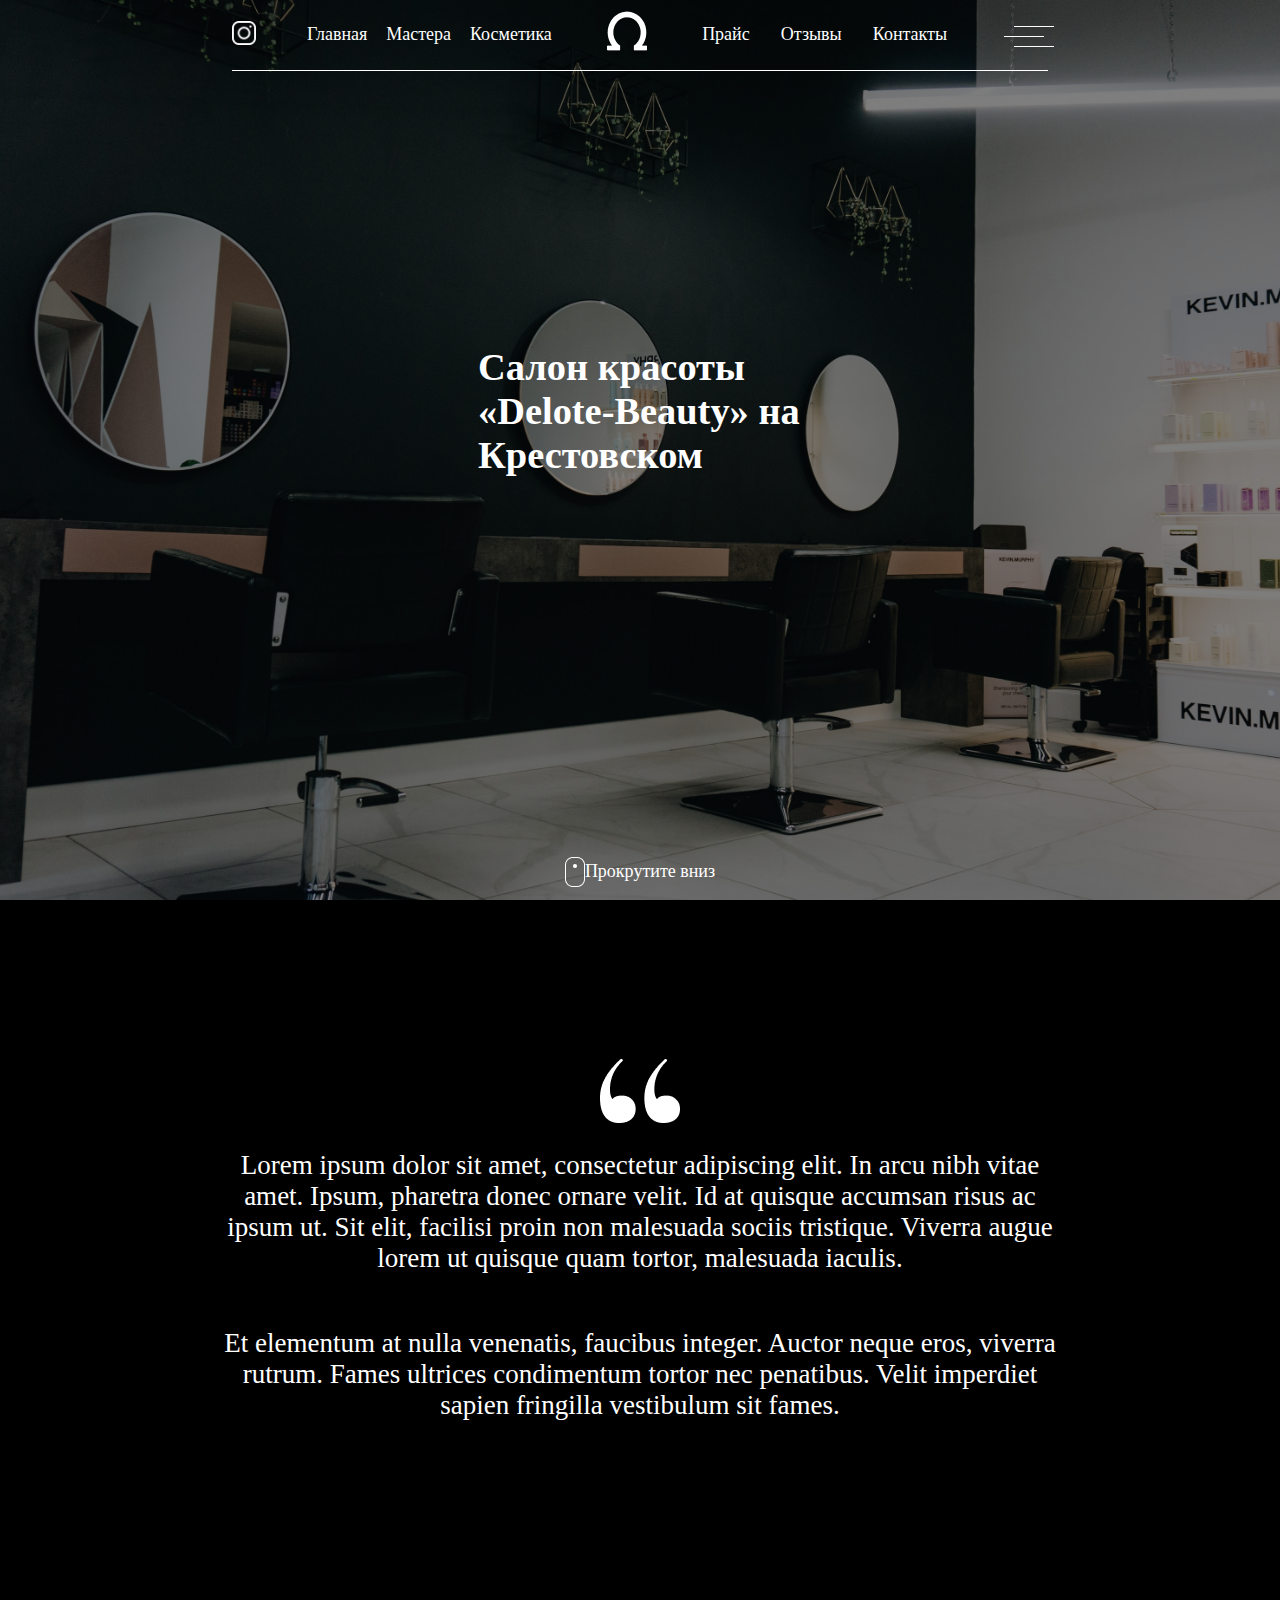
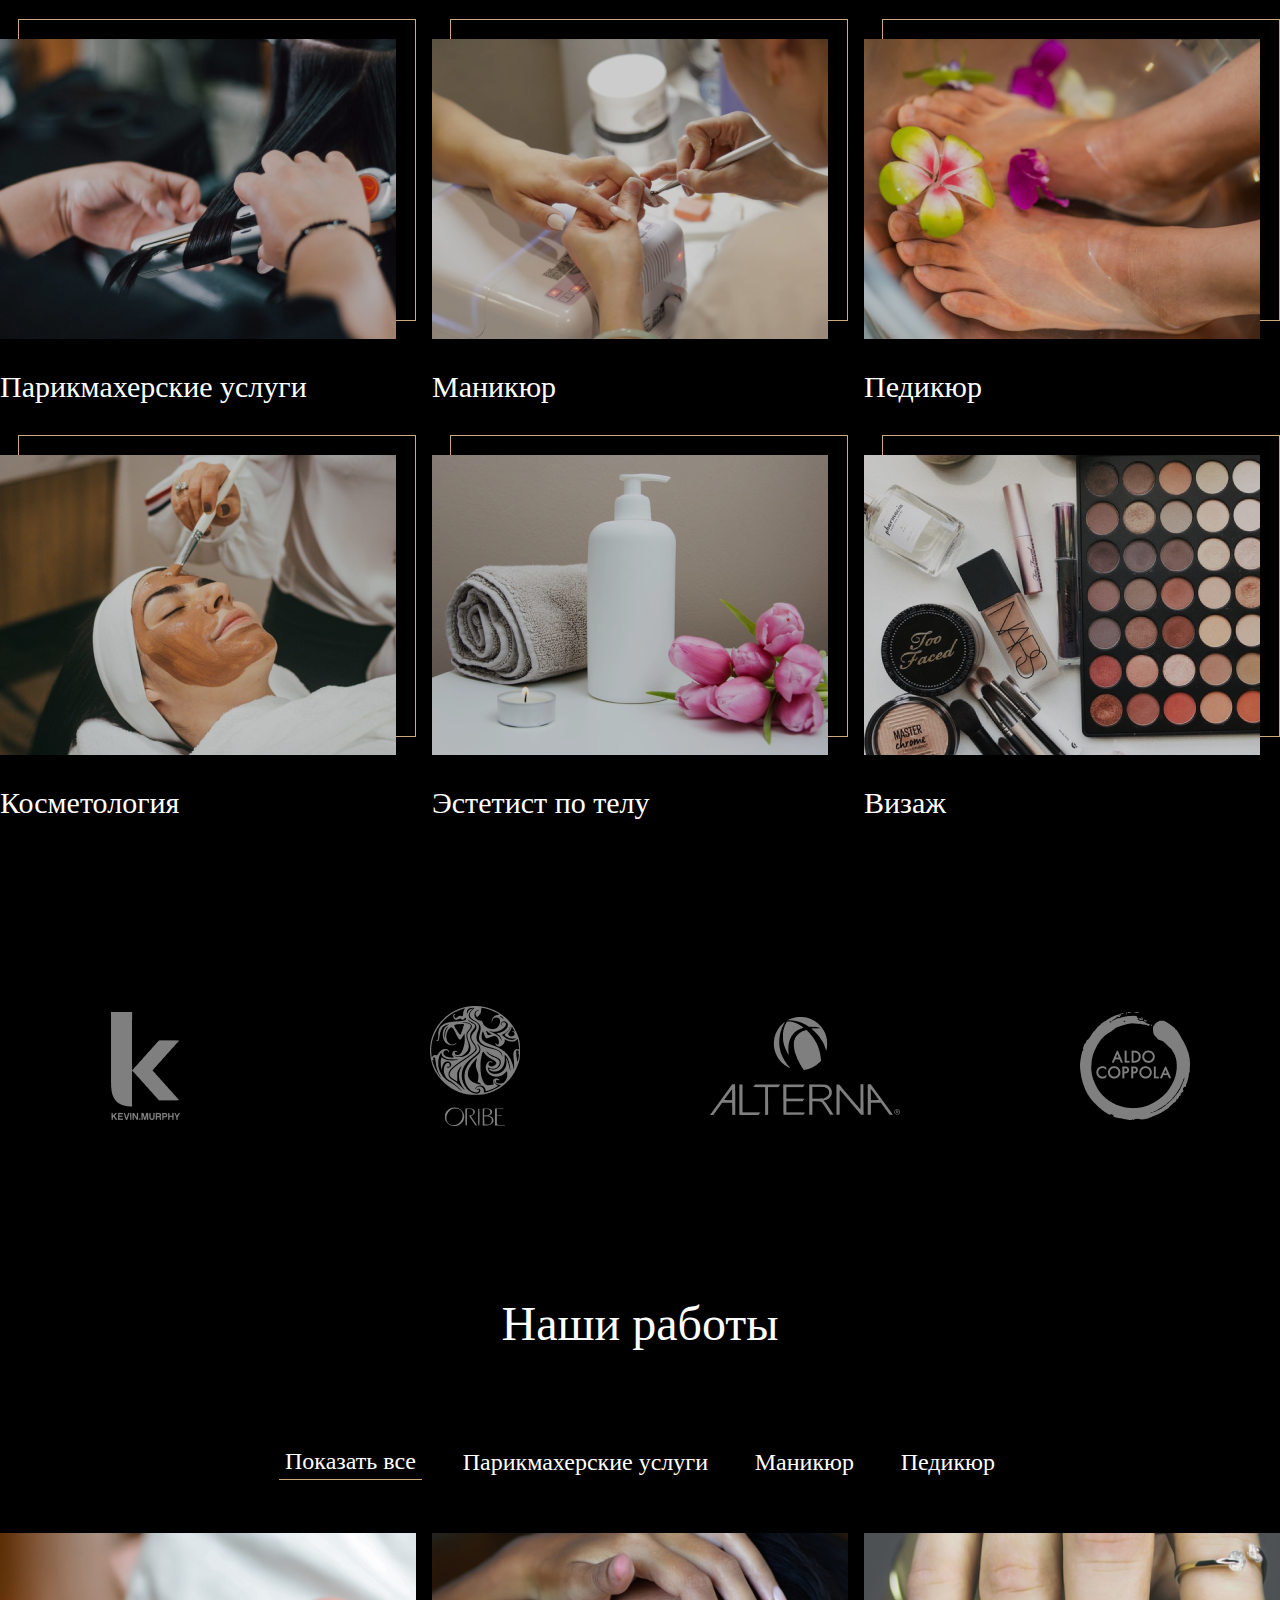
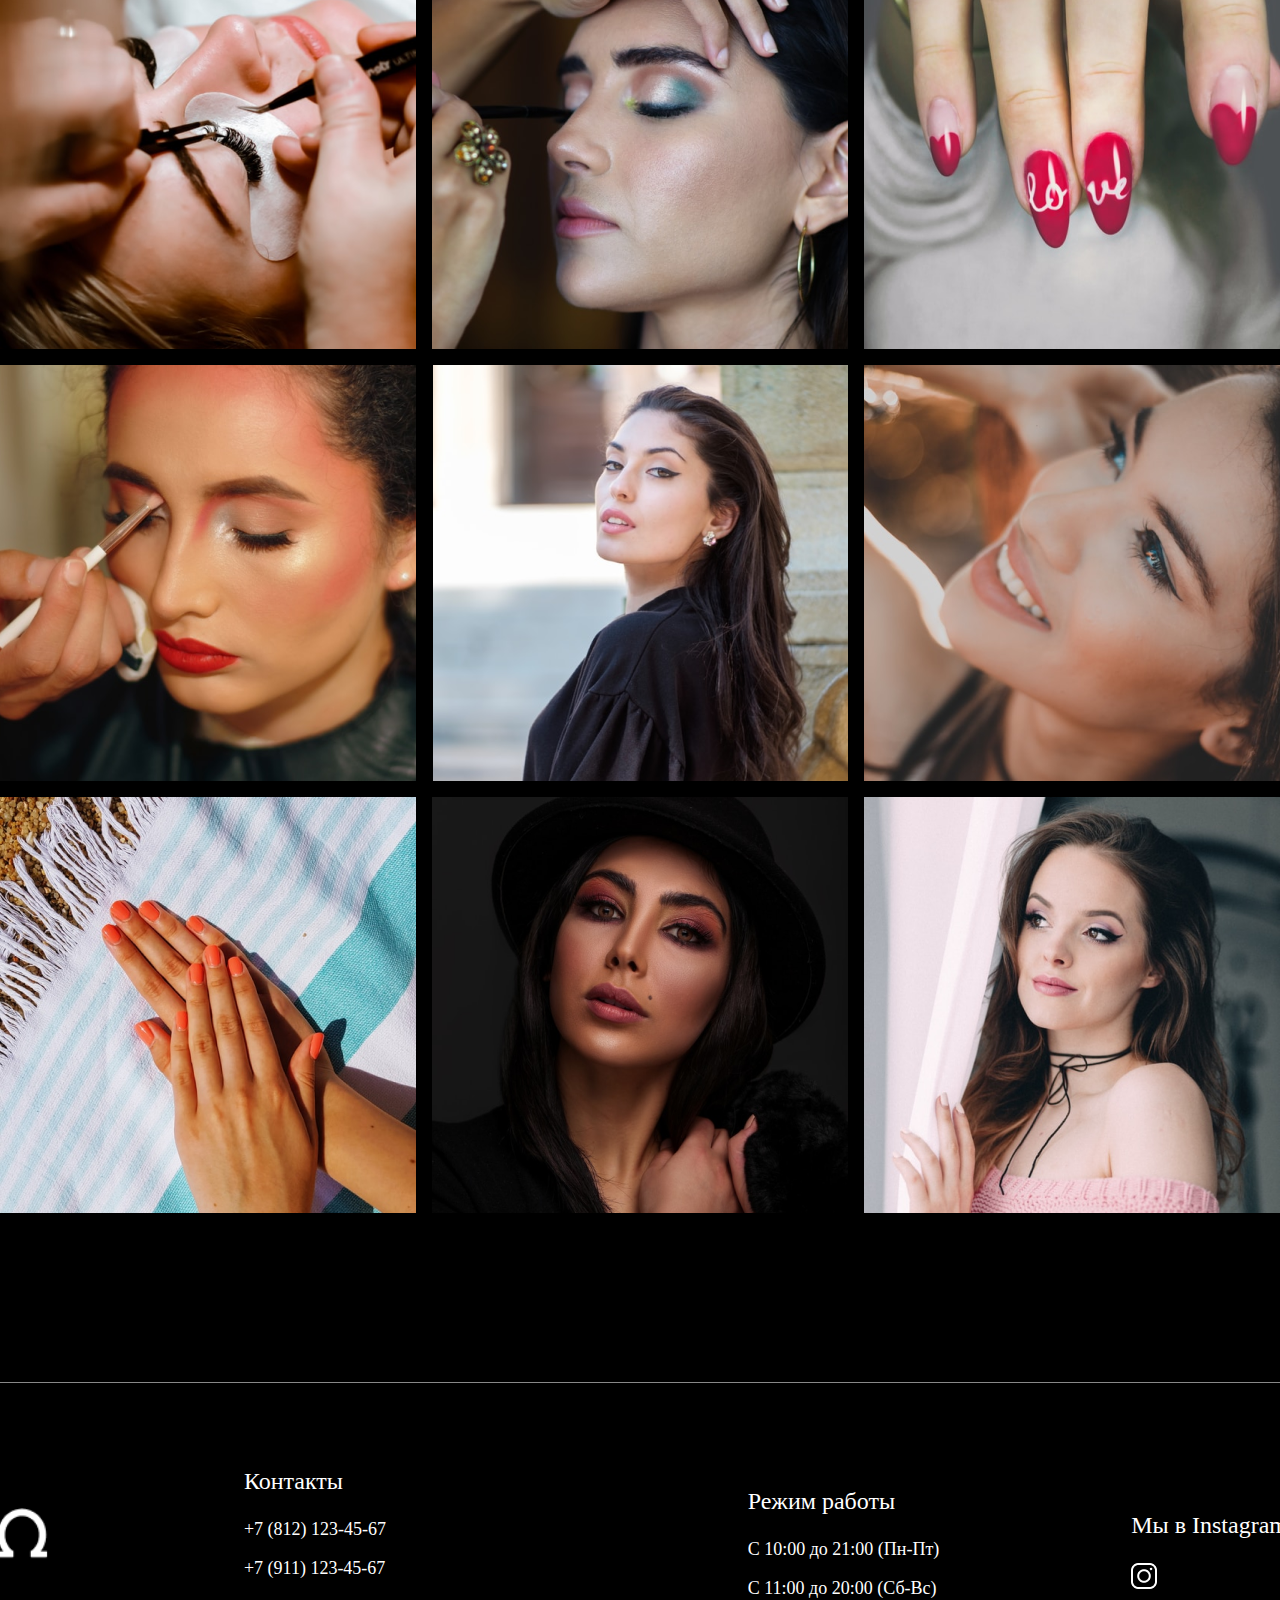
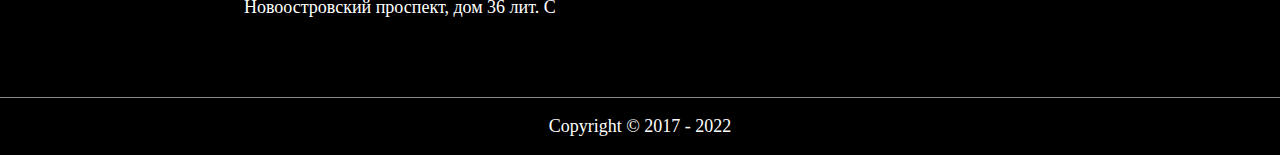
<file: index.html>
<!DOCTYPE html>
<html lang="ru">
<head>
    <meta charset="UTF-8">
    <meta name="viewport" content="width=device-width, initial-scale=1.0">
    <link rel="stylesheet" href="style.css">
    <link rel="preconnect" href="https://fonts.googleapis.com">
    <link rel="preconnect" href="https://fonts.gstatic.com" crossorigin>
    <link href="https://fonts.googleapis.com/css2?family=EB+Garamond:ital@0;1&display=swap" rel="stylesheet">
    <script src="js/scripts.js"></script>
    <title>Delote-Beauty</title>
</head>
<body>
    <div id="scroll_menu_id" class="scroll_menu">
        <div class="close_button">
            <button onclick= "closeMenu(event)">
                <img src="icon/iconclose.png" alt="">
            </button>
        </div>
        <p>Lorem ipsum dolor sit amet, consectetur adipiscing elit. Ipsum, adipiscing amet in egestas sem dui, arcu faucibus scelerisque. Nisl est felis id volutpat. Sed dolor fermentum amet lectus nibh quis. Tortor donec pellentesque leo ac placerat. Morbi.</p>
        <div class="contacts">
            <p class = "topic">Контакты</p>
            <p class="info">+7 (812) 123-45-67</p>
            <p class="info">+7 (911) 123-45-67</p>
            <p class="info">Новоостровский проспект, дом 36 лит. С</p>
        </div>
        <div class="working_mode">
            <p class = "topic">Режим работы</p>
            <p class="info">C 10:00 до 21:00 (Пн-Пт)</p>
            <p class="info">С 11:00 до 20:00 (Сб-Вс)</p>
        </div>
    </div>

    <div class="present">
        <img class="logoimg" src="image/logoimg.png" alt="">
        <div class="nav_bar">
            <a href="page/404.html"><img class="inst_src" src="icon/logo.png" alt=""></a>
            <div class="menu">
                <a href="index.html">Главная</a>
                <a href="page/masters.html">Мастера</a>
                <a href="page/404.html">Косметика</a>
            </div>
            <img class="icon_centerr" src="icon/icon_center.png" alt="">
            <div class="menu">
                <a href="page/price.html">Прайс</a>
                <a href="page/404.html">Отзывы</a>
                <a href="page/kontackt.html">Контакты</a>
            </div>
            <button  onclick="openMenu(event)" class="scroll_menu_icon">
                <img src="icon/scroll_menu_icon.png" alt="">
            </button>
        </div>
        <p class="present_text">Салон красоты «Delote-Beauty» на Крестовском</p>

        <div class="recomend">
            <img class="present_mouse_image" src="icon/mouse.png" alt="">
            <p class="recomend_text">Прокрутите вниз</p>
        </div>
    </div>

    <div class="content_box">
        <div class="quote">
            <img class="quotes_image" src="icon/quotes.png" alt="">
            <p class="qoute_text">
                Lorem ipsum dolor sit amet, consectetur adipiscing elit. In arcu nibh vitae amet. Ipsum, pharetra donec ornare velit. Id at quisque accumsan risus ac ipsum ut. Sit elit, facilisi proin non malesuada sociis tristique. Viverra augue lorem ut quisque quam tortor, malesuada iaculis. 
            </p>
            <p class="qoute_text">
                Et elementum at nulla venenatis, faucibus integer. Auctor neque eros, viverra rutrum. Fames ultrices condimentum tortor nec penatibus. Velit imperdiet sapien fringilla vestibulum sit fames.
            </p>
        </div>
        <div class="services">
            <a href="page/404.html">
                <div class="serv">
                    <div class="block"></div>
                    <img class="services_image" src="image/1image.png" alt="">
                    <p class="services_text">Парикмахерские услуги</p>
                </div>
            </a>
            <a href="page/404.html">
                <div class="serv">
                    <div class="block"></div>
                    <img class="services_image" src="image/2image.png" alt="">
                    <p class="services_text">Маникюр</p>
                </div>
            </a>
            <a href="page/404.html">
                <div class="serv">
                    <div class="block"></div>
                    <img class="services_image" src="image/3image.png" alt="">
                    <p class="services_text">Педикюр</p>
                </div>
            </a>
            <a href="page/404.html">
                <div class="serv">
                    <div class="block"></div>
                    <img class="services_image" src="image/4image.png" alt="">
                    <p class="services_text">Косметология</p>
                </div>
            </a>
            <a href="page/404.html">
                <div class="serv">
                    <div class="block"></div>
                    <img class="services_image" src="image/5image.png" alt="">
                    <p class="services_text">Эстетист по телу</p>
                </div>
            </a>
            <a href="page/404.html">
                <div class="serv">
                    <div class="block"></div>
                    <img class="services_image" src="image/6image.png" alt="">
                    <p class="services_text">Визаж</p>
                </div>
            </a>
        </div>
        <div class="brands">
            <img src="image/logobrand1.png">
            <img src="image/logobrand2.png">
            <img src="image/logobrand3.png">
            <img src="image/logobrand4.png">

        </div>
        <div class="works_tabs">
            <p class="works_text">Наши работы</p>
            <div class="works_menu">
                <button class="works_links" onclick="openWorks(event, 'All')" id= "defaultWorks">Показать все</button>
                <button class="works_links" onclick="openWorks(event, 'Pariks')">Парикмахерские услуги</button>
                <button class="works_links" onclick="openWorks(event, 'Manik')">Маникюр</button>
                <button class="works_links" onclick="openWorks(event, 'Pedicur')">Педикюр</button>
            </div>
            
            <div id="All" class="works_image">
                <img src="image/work-9.png">
                <img src="image/work-8.png">
                <img src="image/work-7.png">
                <img src="image/work-6.png">
                <img src="image/work-5.png">
                <img src="image/work-4.png">
                <img src="image/work-3.png">
                <img src="image/work-2.png">
                <img src="image/work-1.png">
            </div>

            <div id="Pariks"  class="works_image">
                <div class="primer1"> Пример работ </div>
                <div class="primer1"> Пример работ </div>
                <div class="primer1"> Пример работ </div>
                <div class="primer1"> Пример работ </div>
                <div class="primer1"> Пример работ </div>
                <div class="primer1"> Пример работ </div>
                <div class="primer1"> Пример работ </div>
                <div class="primer1"> Пример работ </div>
                <div class="primer1"> Пример работ </div>
            </div>

            <div id="Manik" class="works_image">
                <div class="primer2"> Пример работ </div>
                <div class="primer2"> Пример работ </div>
                <div class="primer2"> Пример работ </div>
                <div class="primer2"> Пример работ </div>
                <div class="primer2"> Пример работ </div>
                <div class="primer2"> Пример работ </div>
                <div class="primer2"> Пример работ </div>
                <div class="primer2"> Пример работ </div>
                <div class="primer2"> Пример работ </div>
            </div>

            <div id="Pedicur" class="works_image">
                <div class="primer3"> Пример работ </div>
                <div class="primer3"> Пример работ </div>
                <div class="primer3"> Пример работ </div>
                <div class="primer3"> Пример работ </div>
                <div class="primer3"> Пример работ </div>
                <div class="primer3"> Пример работ </div>
                <div class="primer3"> Пример работ </div>
                <div class="primer3"> Пример работ </div>
                <div class="primer3"> Пример работ </div>
            </div>

        </div>
        <script>
            document.getElementById("defaultWorks").click();
        </script>


        
    </div>
    <div class="basement">
        <div class="footer">
            <div class="footer_logo">
                <img src="icon/icon_center.png">
            </div>
            <div class="contacts">
                <p class = "topic">Контакты</p>
                <p class="info">+7 (812) 123-45-67</p>
                <p class="info">+7 (911) 123-45-67</p>
                <p class="info">Новоостровский проспект, дом 36 лит. С</p>
            </div>
            <div class="working_mode">
                <p class = "topic">Режим работы</p>
                <p class="info">C 10:00 до 21:00 (Пн-Пт)</p>
                <p class="info">С 11:00 до 20:00 (Сб-Вс)</p>
            </div>
            <div class="inst">
                <p class = "topic">Мы в Instagram</p>
                <a href="page/404.html"><img src="icon/logo.png"></a>
            </div>
        </div>
        <p class="info">
            Copyright © 2017 - 2022
        </p>
    </div>

</body>
</html>
</file>
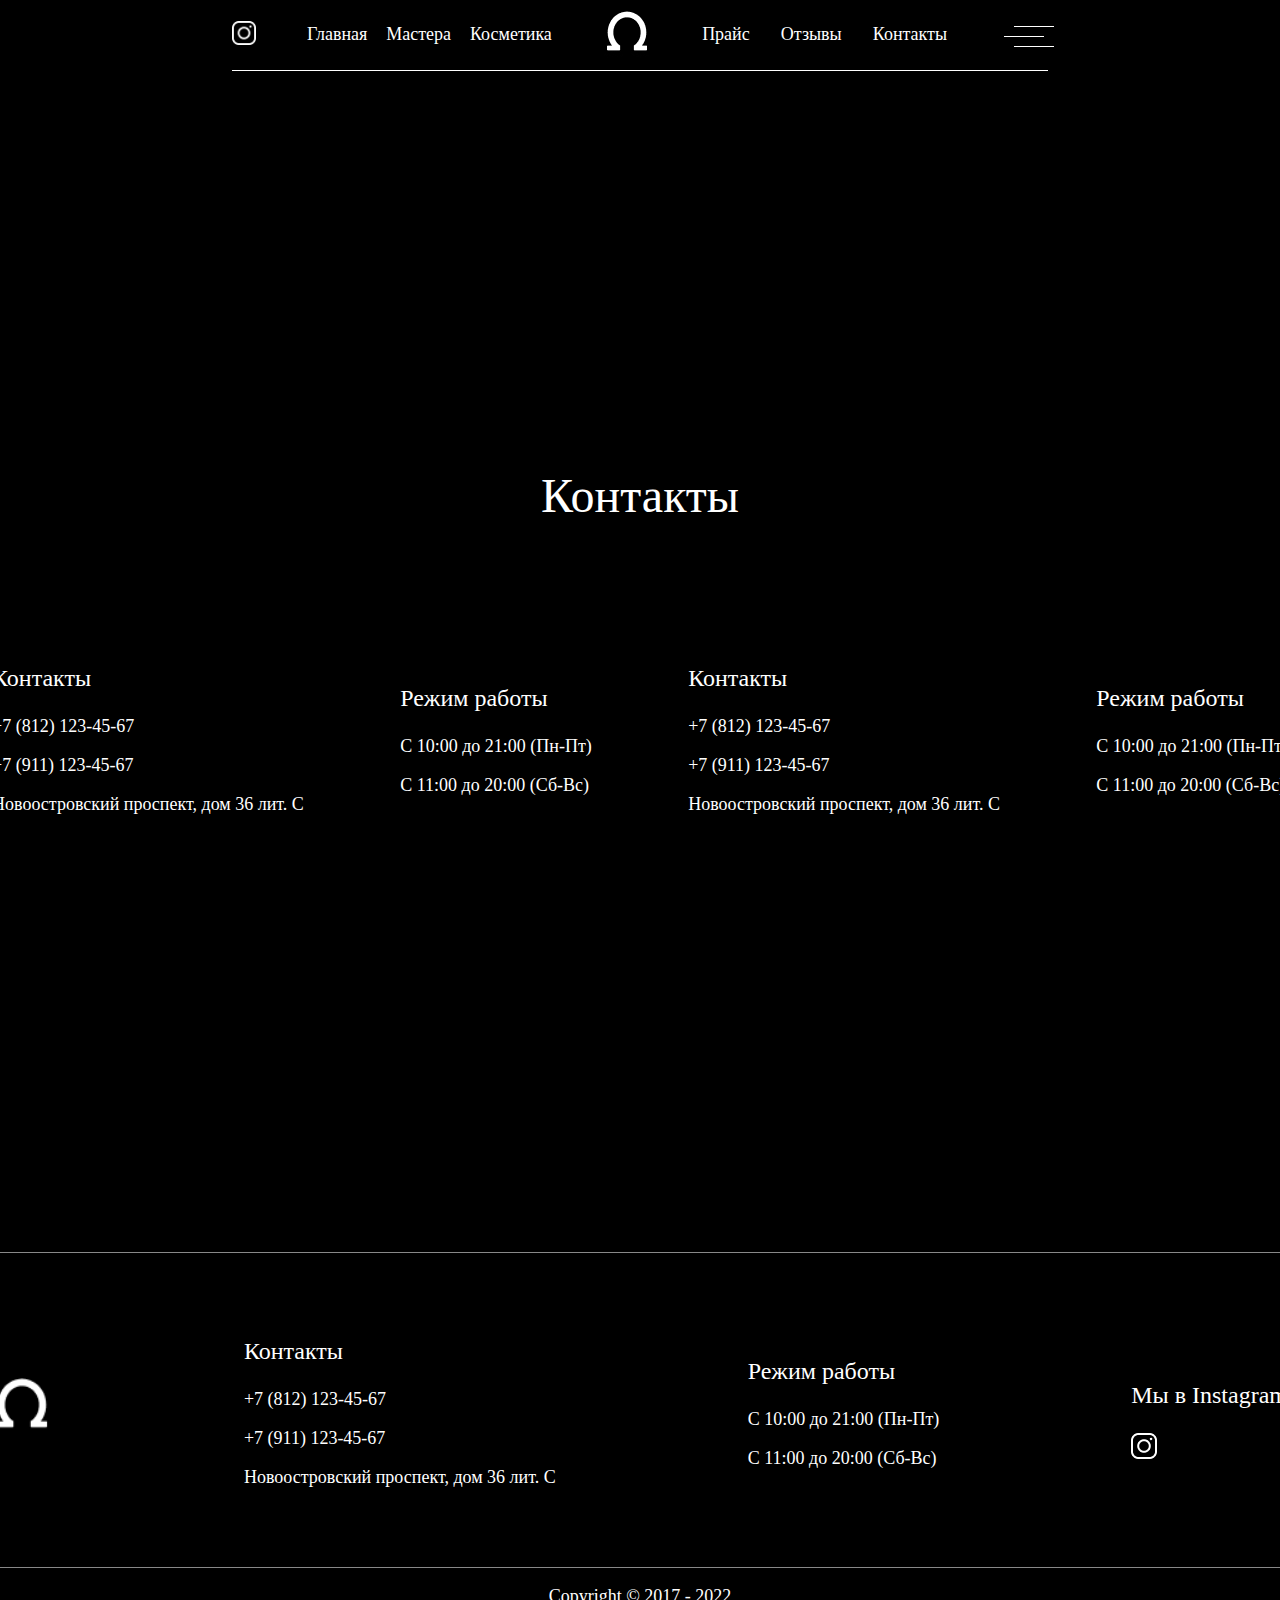
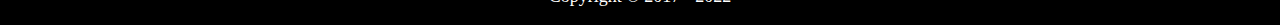
<file: page/kontackt.html>
<!DOCTYPE html>
<html lang="ru">
<head>
    <meta charset="UTF-8">
    <meta name="viewport" content="width=device-width, initial-scale=1.0">
    <link rel="stylesheet" href="../style/contackt_style.css">
    <link rel="preconnect" href="https://fonts.googleapis.com">
    <link rel="preconnect" href="https://fonts.gstatic.com" crossorigin>
    <link href="https://fonts.googleapis.com/css2?family=EB+Garamond:ital@0;1&display=swap" rel="stylesheet">
    <script src="../js/scripts.js"></script>
    <title>Delote-Beauty</title>
</head>
<body>
    <div id="scroll_menu_id" class="scroll_menu">
        <div class="close_button">
            <button onclick= "closeMenu(event)">
                <img src="../icon/iconclose.png" alt="">
            </button>
        </div>
        <p>Lorem ipsum dolor sit amet, consectetur adipiscing elit. Ipsum, adipiscing amet in egestas sem dui, arcu faucibus scelerisque. Nisl est felis id volutpat. Sed dolor fermentum amet lectus nibh quis. Tortor donec pellentesque leo ac placerat. Morbi.</p>
        <div class="contacts">
            <p class = "topic">Контакты</p>
            <p class="info">+7 (812) 123-45-67</p>
            <p class="info">+7 (911) 123-45-67</p>
            <p class="info">Новоостровский проспект, дом 36 лит. С</p>
        </div>
        <div class="working_mode">
            <p class = "topic">Режим работы</p>
            <p class="info">C 10:00 до 21:00 (Пн-Пт)</p>
            <p class="info">С 11:00 до 20:00 (Сб-Вс)</p>
        </div>
    </div>

    <div class="header">
        <div class="nav_bar">
            <a href="404.html"><img class="inst_src" src="../icon/logo.png" alt=""></a>
            <div class="menu">
                <a href="../index.html">Главная</a>
                <a href="masters.html">Мастера</a>
                <a href="404.html">Косметика</a>
            </div>
            <img class="icon_centerr" src="../icon/icon_center.png" alt="">
            <div class="menu">
                <a href="price.html">Прайс</a>
                <a href="404.html">Отзывы</a>
                <a href="kontackt.html">Контакты</a>
            </div>
            <button  onclick="openMenu(event)" class="scroll_menu_icon">
                <img src="../icon/scroll_menu_icon.png" alt="">
            </button>
        </div>
    </div>

    <div class="content">
        <p class="Zmaster">Контакты</p>
        <script type="text/javascript" charset="utf-8" async src="https://api-maps.yandex.ru/services/constructor/1.0/js/?um=constructor%3A514f77729e7d8cd4363de29eee0d10743aedacdee94757024e7cac18fbc56f1c&amp;width=1280&amp;height=576&amp;lang=ru_RU&amp;scroll=true"></script>
        <div class="contact_info">
            <div class="contacts">
                <p class = "topic">Контакты</p>
                <p class="info">+7 (812) 123-45-67</p>
                <p class="info">+7 (911) 123-45-67</p>
                <p class="info">Новоостровский проспект, дом 36 лит. С</p>
            </div>
            <div class="working_mode">
                <p class = "topic">Режим работы</p>
                <p class="info">C 10:00 до 21:00 (Пн-Пт)</p>
                <p class="info">С 11:00 до 20:00 (Сб-Вс)</p>
            </div>
            <div class="contacts">
                <p class = "topic">Контакты</p>
                <p class="info">+7 (812) 123-45-67</p>
                <p class="info">+7 (911) 123-45-67</p>
                <p class="info">Новоостровский проспект, дом 36 лит. С</p>
            </div>
            <div class="working_mode">
                <p class = "topic">Режим работы</p>
                <p class="info">C 10:00 до 21:00 (Пн-Пт)</p>
                <p class="info">С 11:00 до 20:00 (Сб-Вс)</p>
            </div>
        </div>
    </div>

    <div class="basement">
        <div class="footer">
            <div class="footer_logo">
                <img src="../icon/icon_center.png">
            </div>
            <div class="contacts">
                <p class = "topic">Контакты</p>
                <p class="info">+7 (812) 123-45-67</p>
                <p class="info">+7 (911) 123-45-67</p>
                <p class="info">Новоостровский проспект, дом 36 лит. С</p>
            </div>
            <div class="working_mode">
                <p class = "topic">Режим работы</p>
                <p class="info">C 10:00 до 21:00 (Пн-Пт)</p>
                <p class="info">С 11:00 до 20:00 (Сб-Вс)</p>
            </div>
            <div class="inst">
                <p class = "topic">Мы в Instagram</p>
                <a href="404.html"><img src="../icon/logo.png"></a>
            </div>
        </div>
        <p class="info">
            Copyright © 2017 - 2022
        </p>
    </div>

</body>
</html>
</file>
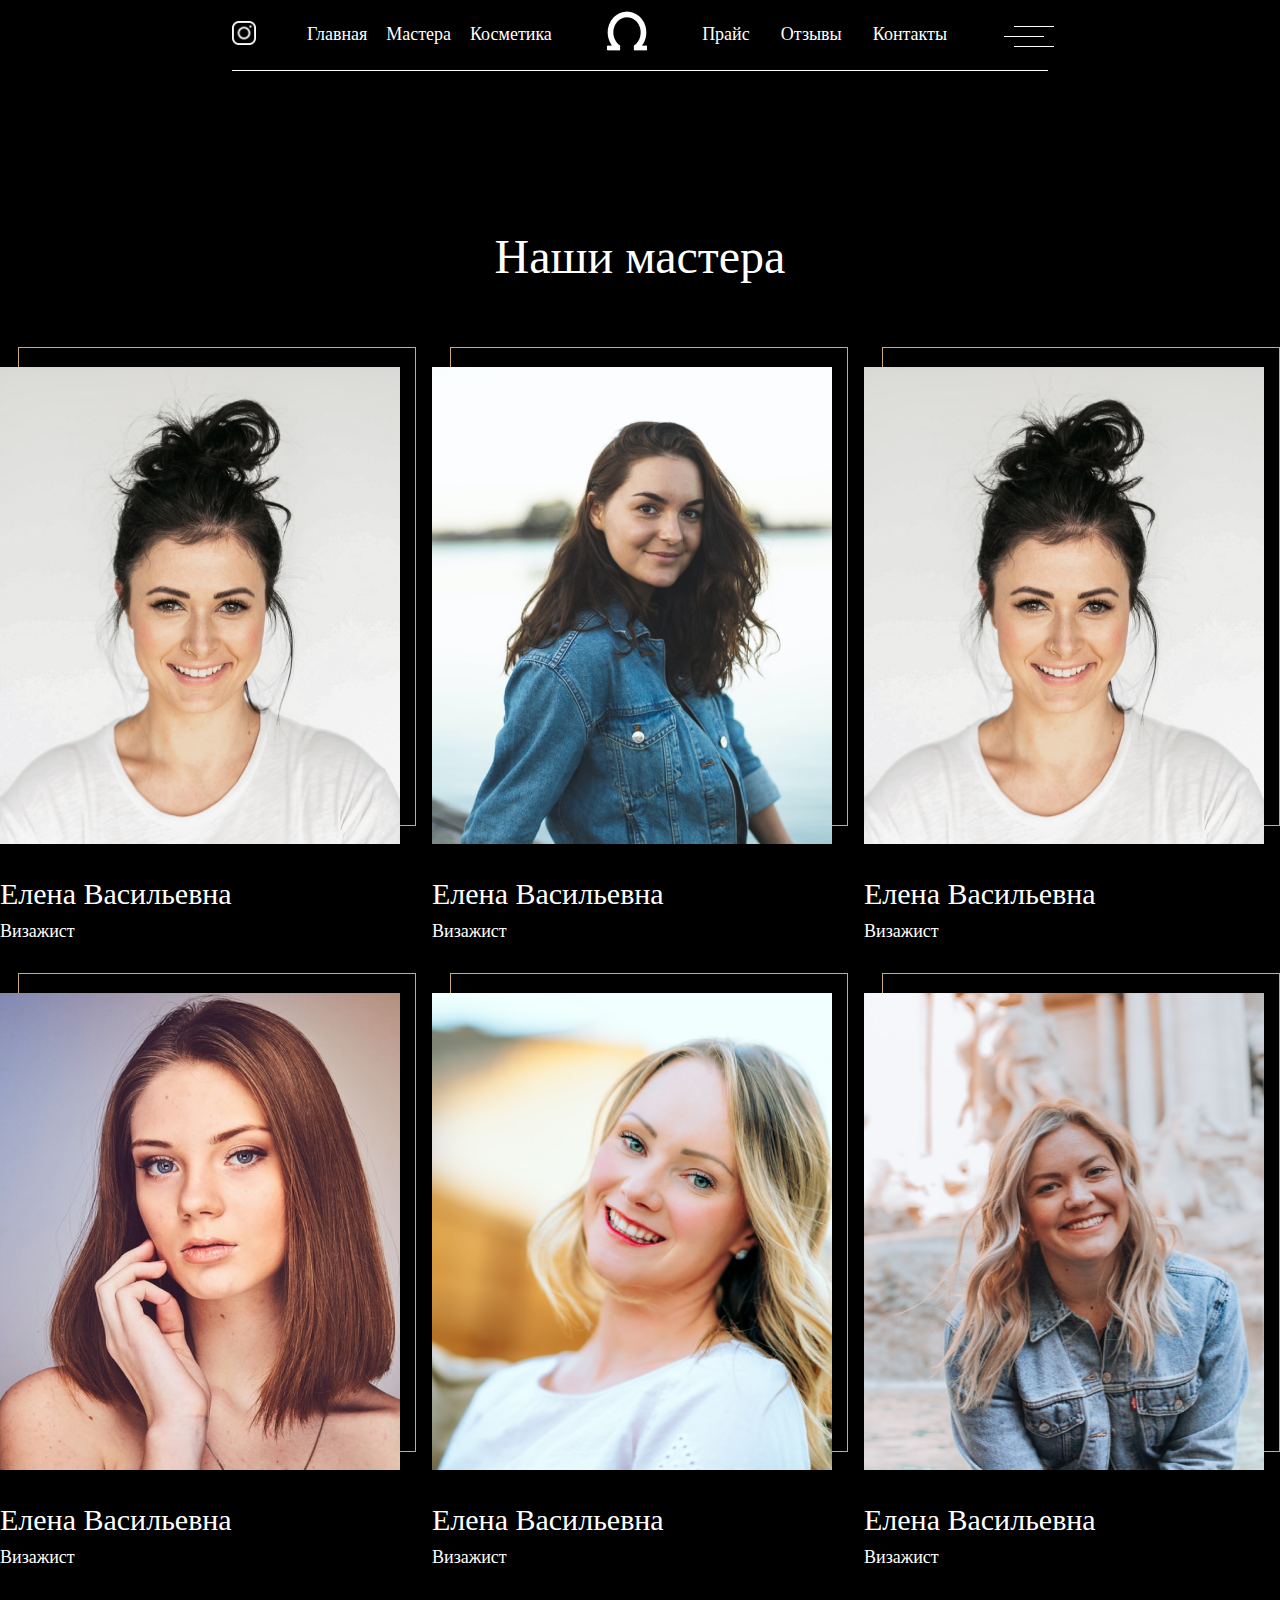
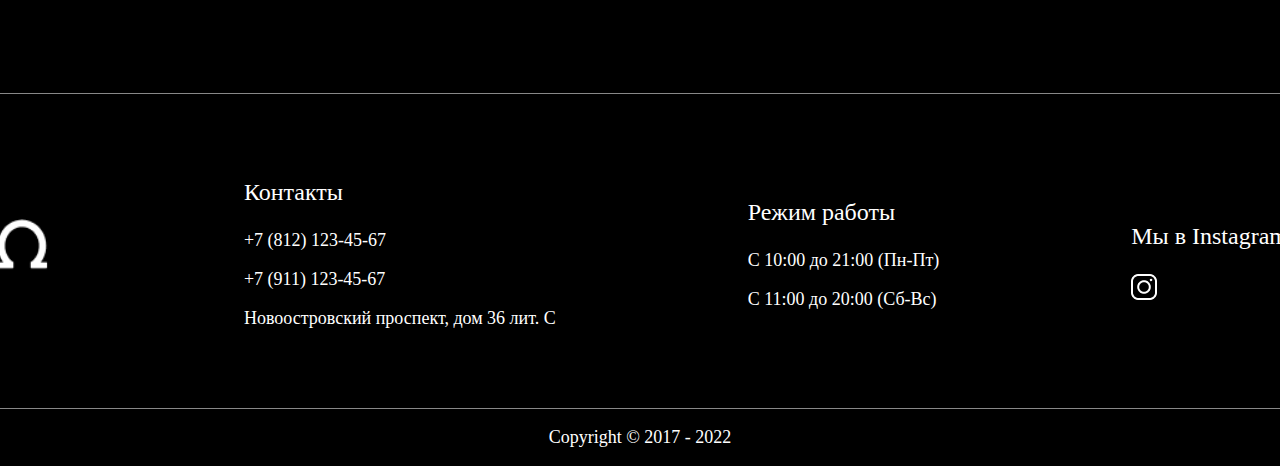
<file: page/masters.html>
<!DOCTYPE html>
<html lang="ru">

<head>
    <meta charset="UTF-8">
    <meta name="viewport" content="width=device-width, initial-scale=1.0">
    <link rel="stylesheet" href="../style/masters_style.css">
    <script src="../js/scripts.js"></script>
    <title>Delote-Beauty</title>
</head>

<body>
    <div id="scroll_menu_id" class="scroll_menu">
        <div class="close_button">
            <button onclick="closeMenu(event)">
                <img src="../icon/iconclose.png" alt="">
            </button>
        </div>
        <p>Lorem ipsum dolor sit amet, consectetur adipiscing elit. Ipsum, adipiscing amet in egestas sem dui, arcu
            faucibus scelerisque. Nisl est felis id volutpat. Sed dolor fermentum amet lectus nibh quis. Tortor donec
            pellentesque leo ac placerat. Morbi.</p>
        <div class="contacts">
            <p class="topic">Контакты</p>
            <p class="info">+7 (812) 123-45-67</p>
            <p class="info">+7 (911) 123-45-67</p>
            <p class="info">Новоостровский проспект, дом 36 лит. С</p>
        </div>
        <div class="working_mode">
            <p class="topic">Режим работы</p>
            <p class="info">C 10:00 до 21:00 (Пн-Пт)</p>
            <p class="info">С 11:00 до 20:00 (Сб-Вс)</p>
        </div>
    </div>

    <div class="header">
        <div class="nav_bar">
            <a href="404.html"><img class="inst_src" src="../icon/logo.png" alt=""></a>
            <div class="menu">
                <a href="../index.html">Главная</a>
                <a href="masters.html">Мастера</a>
                <a href="404.html">Косметика</a>
            </div>
            <img class="icon_centerr" src="../icon/icon_center.png" alt="">
            <div class="menu">
                <a href="price.html">Прайс</a>
                <a href="404.html">Отзывы</a>
                <a href="kontackt.html">Контакты</a>
            </div>
            <button onclick="openMenu(event)" class="scroll_menu_icon">
                <img src="../icon/scroll_menu_icon.png" alt="">
            </button>
        </div>
    </div>

    <div class="content">
        <p class="Zmaster">Наши мастера</p>
        <div class="masters">
            <a class="master" href="404.html">
                <div class="block"></div>
                <img class="masters_image" src="../image/1master.png" alt="">
                <p class="masters_text">Елена Васильевна</p>
                <p class="masters_text_prof">Визажист</p>
            </a>
            <a class="master" href="404.html">
                <div class="block"></div>
                <img class="masters_image" src="../image/2master.png" alt="">
                <p class="masters_text">Елена Васильевна</p>
                <p class="masters_text_prof">Визажист</p>
            </a>
            <a class="master" href="404.html">
                <div class="block"></div>
                <img class="masters_image" src="../image/3master.png" alt="">
                <p class="masters_text">Елена Васильевна</p>
                <p class="masters_text_prof">Визажист</p>
            </a>
            <a class="master" href="404.html">
                <div class="block"></div>
                <img class="masters_image" src="../image/4master.png" alt="">
                <p class="masters_text">Елена Васильевна</p>
                <p class="masters_text_prof">Визажист</p>
            </a>
            <a class="master" href="404.html">
                <div class="block"></div>
                <img class="masters_image" src="../image/5master.png" alt="">
                <p class="masters_text">Елена Васильевна</p>
                <p class="masters_text_prof">Визажист</p>
            </a>
            <a class="master" href="404.html">
                <div class="block"></div>
                <img class="masters_image" src="../image/6master.png" alt="">
                <p class="masters_text">Елена Васильевна</p>
                <p class="masters_text_prof">Визажист</p>
            </a>
        </div>
    </div>

    <div class="basement">
        <div class="footer">
            <div class="footer_logo">
                <img src="../icon/icon_center.png">
            </div>
            <div class="contacts">
                <p class="topic">Контакты</p>
                <p class="info">+7 (812) 123-45-67</p>
                <p class="info">+7 (911) 123-45-67</p>
                <p class="info">Новоостровский проспект, дом 36 лит. С</p>
            </div>
            <div class="working_mode">
                <p class="topic">Режим работы</p>
                <p class="info">C 10:00 до 21:00 (Пн-Пт)</p>
                <p class="info">С 11:00 до 20:00 (Сб-Вс)</p>
            </div>
            <div class="inst">
                <p class="topic">Мы в Instagram</p>
                <a href="404.html"><img src="../icon/logo.png"></a>
            </div>
        </div>
        <p class="info">
            Copyright © 2017 - 2022
        </p>
    </div>

</body>

</html>
</file>
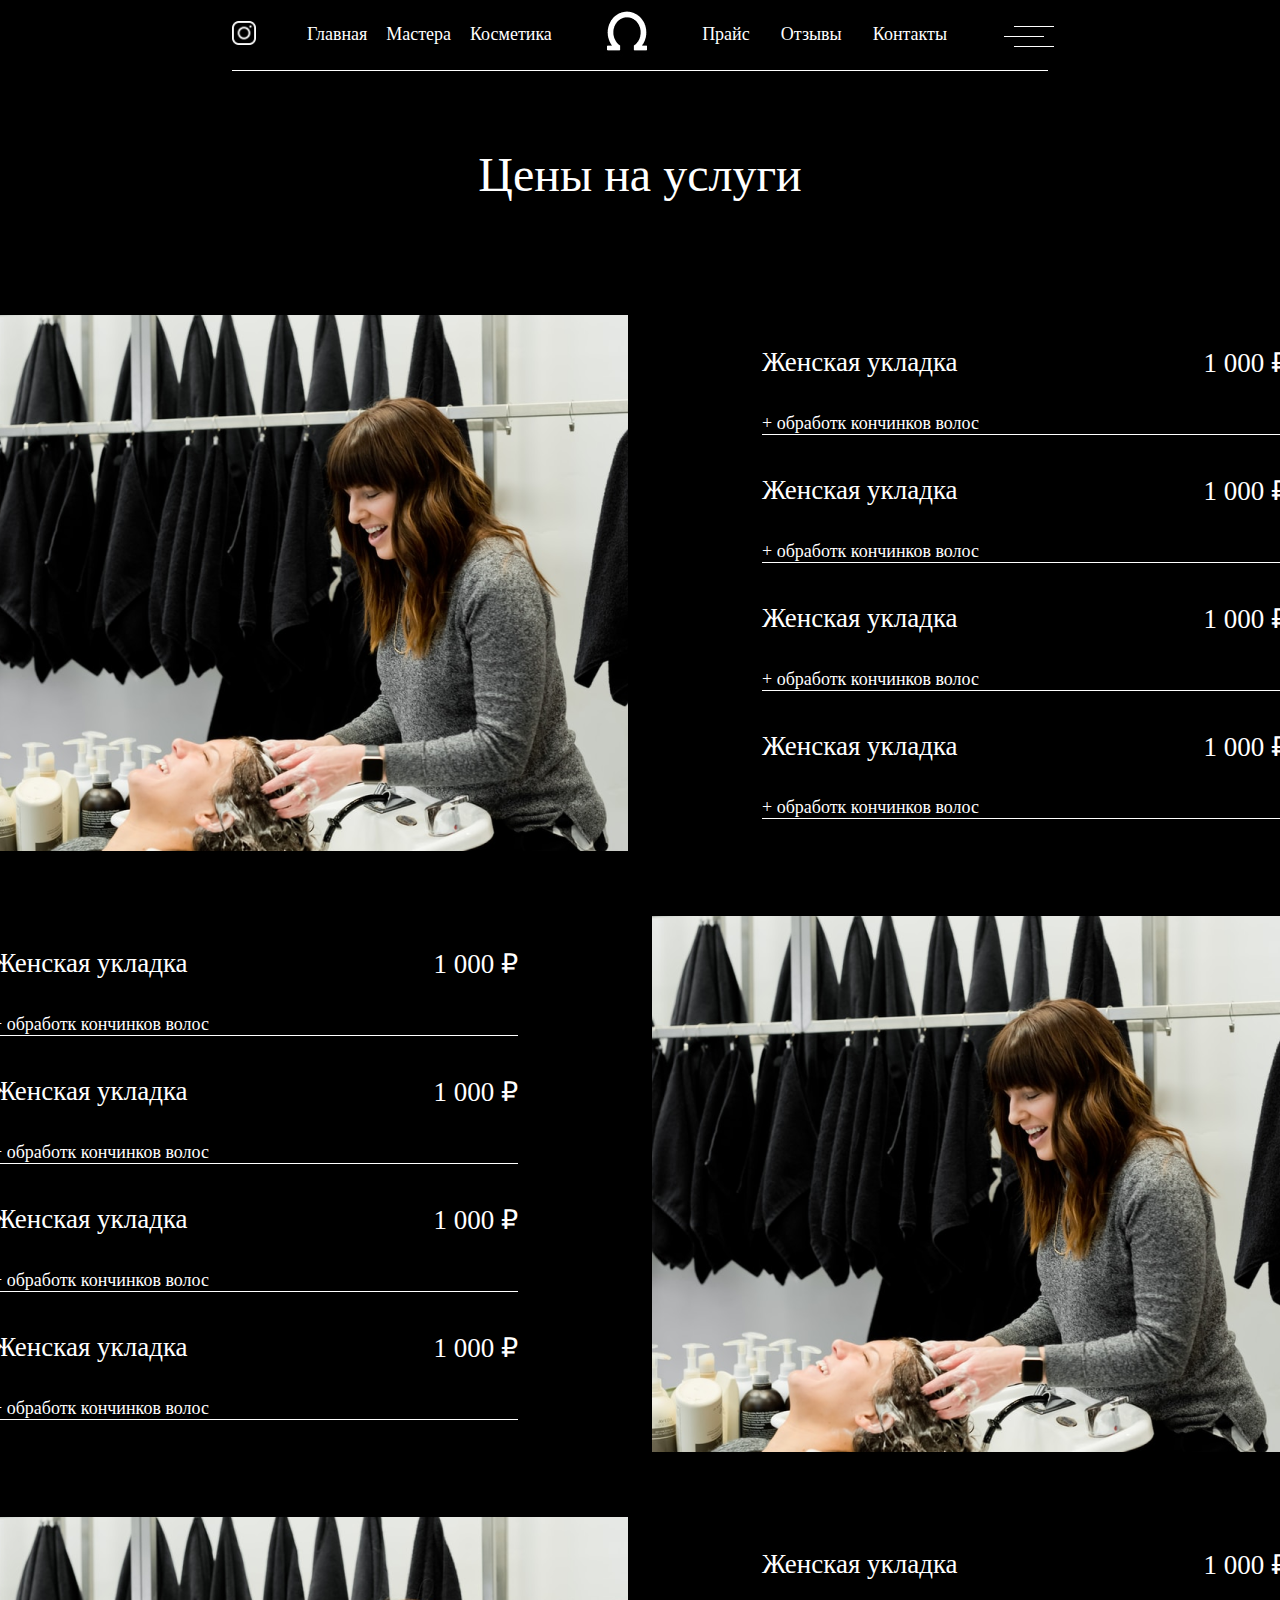
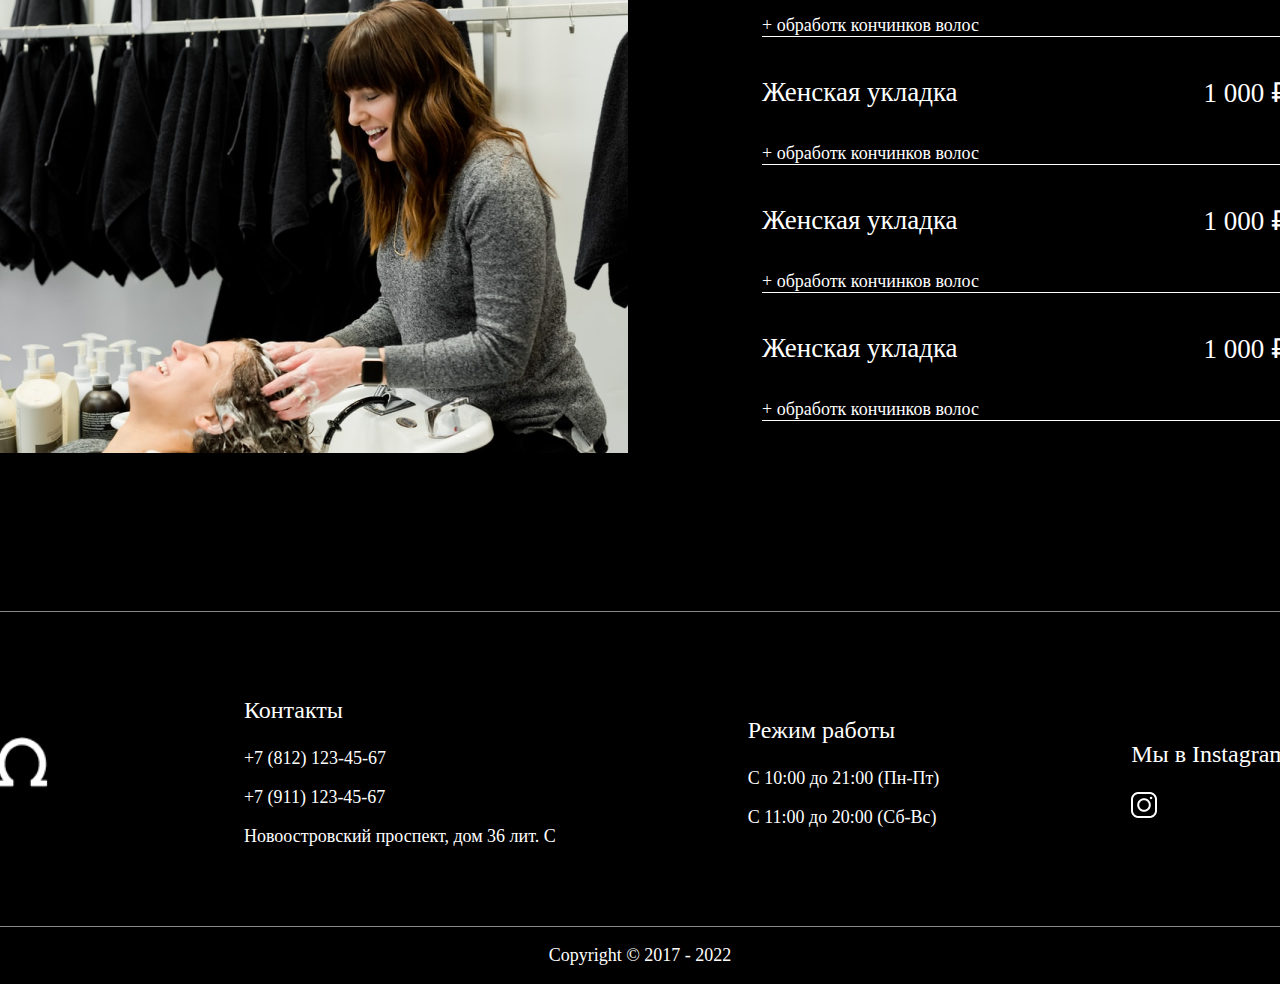
<file: page/price.html>
<!DOCTYPE html>
<html lang="ru">
<head>
    <meta charset="UTF-8">
    <meta name="viewport" content="width=device-width, initial-scale=1.0">
    <link rel="stylesheet" href="../style/price_style.css">
    <script src="../js/scripts.js"></script>
    <title>Delote-Beauty</title>
</head>
<body>
    <div id="scroll_menu_id" class="scroll_menu">
        <div class="close_button">
            <button onclick= "closeMenu(event)">
                <img src="../icon/iconclose.png" alt="">
            </button>
        </div>
        <p>Lorem ipsum dolor sit amet, consectetur adipiscing elit. Ipsum, adipiscing amet in egestas sem dui, arcu faucibus scelerisque. Nisl est felis id volutpat. Sed dolor fermentum amet lectus nibh quis. Tortor donec pellentesque leo ac placerat. Morbi.</p>
        <div class="contacts">
            <p class = "topic">Контакты</p>
            <p class="info">+7 (812) 123-45-67</p>
            <p class="info">+7 (911) 123-45-67</p>
            <p class="info">Новоостровский проспект, дом 36 лит. С</p>
        </div>
        <div class="working_mode">
            <p class = "topic">Режим работы</p>
            <p class="info">C 10:00 до 21:00 (Пн-Пт)</p>
            <p class="info">С 11:00 до 20:00 (Сб-Вс)</p>
        </div>
    </div>
    <div class="header">
        <div class="nav_bar">
            <a href="404.html"><img class="inst_src" src="../icon/logo.png" alt=""></a>
            <div class="menu">
                <a href="../index.html">Главная</a>
                <a href="masters.html">Мастера</a>
                <a href="404.html">Косметика</a>
            </div>
            <img class="icon_centerr" src="../icon/icon_center.png" alt="">
            <div class="menu">
                <a href="price.html">Прайс</a>
                <a href="404.html">Отзывы</a>
                <a href="kontackt.html">Контакты</a>
            </div>
            <button  onclick="openMenu(event)" class="scroll_menu_icon">
                <img src="../icon/scroll_menu_icon.png" alt="">
            </button>
        </div>
    </div>
    






    <div class="content">
        <p class="Zprice">Цены на услуги</p>
        <div class="price_block">
            <img class="price_image" src="../image/price_image.png">
            <div class="price_list">
                <div class="price_items">
                    <p class="price_items_text1">Женская укладка</p>
                    <p class="price_items_text2">1 000 ₽</p>
                    <p class="price_items_text3">+ обработк кончинков волос</p>
                </div>
                <div class="price_items">
                    <p class="price_items_text1">Женская укладка</p>
                    <p class="price_items_text2">1 000 ₽</p>
                    <p class="price_items_text3">+ обработк кончинков волос</p>
                </div>
                <div class="price_items">
                    <p class="price_items_text1">Женская укладка</p>
                    <p class="price_items_text2">1 000 ₽</p>
                    <p class="price_items_text3">+ обработк кончинков волос</p>
                </div>
                <div class="price_items">
                    <p class="price_items_text1">Женская укладка</p>
                    <p class="price_items_text2">1 000 ₽</p>
                    <p class="price_items_text3">+ обработк кончинков волос</p>
                </div>
            </div>
        </div>

        <div class="price_block">
            <div class="price_list">
                <div class="price_items">
                    <p class="price_items_text1">Женская укладка</p>
                    <p class="price_items_text2">1 000 ₽</p>
                    <p class="price_items_text3">+ обработк кончинков волос</p>
                </div>
                <div class="price_items">
                    <p class="price_items_text1">Женская укладка</p>
                    <p class="price_items_text2">1 000 ₽</p>
                    <p class="price_items_text3">+ обработк кончинков волос</p>
                </div>
                <div class="price_items">
                    <p class="price_items_text1">Женская укладка</p>
                    <p class="price_items_text2">1 000 ₽</p>
                    <p class="price_items_text3">+ обработк кончинков волос</p>
                </div>
                <div class="price_items">
                    <p class="price_items_text1">Женская укладка</p>
                    <p class="price_items_text2">1 000 ₽</p>
                    <p class="price_items_text3">+ обработк кончинков волос</p>
                </div>
            </div>
            <img class="price_image" src="../image/price_image.png">
        </div>

        <div class="price_block">
            <img class="price_image" src="../image/price_image.png">
            <div class="price_list">
                <div class="price_items">
                    <p class="price_items_text1">Женская укладка</p>
                    <p class="price_items_text2">1 000 ₽</p>
                    <p class="price_items_text3">+ обработк кончинков волос</p>
                </div>
                <div class="price_items">
                    <p class="price_items_text1">Женская укладка</p>
                    <p class="price_items_text2">1 000 ₽</p>
                    <p class="price_items_text3">+ обработк кончинков волос</p>
                </div>
                <div class="price_items">
                    <p class="price_items_text1">Женская укладка</p>
                    <p class="price_items_text2">1 000 ₽</p>
                    <p class="price_items_text3">+ обработк кончинков волос</p>
                </div>
                <div class="price_items">
                    <p class="price_items_text1">Женская укладка</p>
                    <p class="price_items_text2">1 000 ₽</p>
                    <p class="price_items_text3">+ обработк кончинков волос</p>
                </div>
            </div>
        </div>
        <div class="price_block"></div>
        <div class="price_block"></div>
    </div>






    <div class="basement">
        <div class="footer">
            <div class="footer_logo">
                <img src="../icon/icon_center.png">
            </div>
            <div class="contacts">
                <p class = "topic">Контакты</p>
                <p class="info">+7 (812) 123-45-67</p>
                <p class="info">+7 (911) 123-45-67</p>
                <p class="info">Новоостровский проспект, дом 36 лит. С</p>
            </div>
            <div class="working_mode">
                <p class = "topic">Режим работы</p>
                <p class="info">C 10:00 до 21:00 (Пн-Пт)</p>
                <p class="info">С 11:00 до 20:00 (Сб-Вс)</p>
            </div>
            <div class="inst">
                <p class = "topic">Мы в Instagram</p>
                <a href="404.html"><img src="../icon/logo.png"></a>
            </div>
        </div>
        <p class="info">
            Copyright © 2017 - 2022
        </p>
    </div>

</body>
</html>
</file>
<file: style.css>
body {
    display: flex;
    flex-direction: column;
    justify-content: space-between;
    align-items: center;
    width: 100vw;
    min-height: 4955px;
    margin: 0 auto;
    background-color: black;
    overflow-x: hidden;
}




/*Превью*/




.present{
    position: relative;
    display: flex;
    flex-direction: column;
    align-items: center;
    justify-content: space-between;
    width: 100vw;
    min-width: 1296px;
    height: 100vh;
    background: black;
    z-index: 1;
}

.logoimg{
    position: absolute;
    margin: 0 auto;
    width: 100vw;
    height: 100vh;
    object-fit: cover;
    z-index: 0;
}

.present_text{
    width: 25% ;
    height: 25% ;
    font-family: 'Garamond';
    color: #ffffff;
    font-size: 3vw;
    font-style: normal;
    font-weight: 700;
    z-index: 1;

}

.present_mouse_image{
    width: 20px;
    height: 30px;
    top: 908px;
    left: 876px;
}

.recomend{
    z-index: 1;
    display: flex;
    align-items: center;
    justify-content: space-between;
}

.recomend_text{
    left: 916px;
    top: 896px;
    font-family: 'Cormorant Garamond';
    font-size: 18px;
    color: #FFFFFF;
}




/*Шапка*/




.nav_bar {
    display: flex;
    align-items: center;
    justify-content: space-between;
    width: 63%;
    height: 70px;
    border-bottom: 1px solid white;
    z-index: 1;
}

.inst_src{
    width: 24px;
    height: 24px;
}

.menu {
    display: flex;
    justify-content: space-between;
    width: 30%;
}

.menu a{
    color: #ffffff;
    text-decoration: none;
    font-size: 18px;
    transition: color 0.2s;
    
}

.menu a:after{
    content: "";
    display: block;
    bottom: 15%;
    background: #CDAA7D;
    border-radius: 100px;
    height: 1px;
    width: 0%;
    left: 0;
    right: 0;
    margin: 0 auto;
    opacity: 0; 
    transition: width 0.2s, opacity 0.2s;
   
}

.menu a:hover:after{
    width: 100%;
    opacity: 1;

}

.menu a:hover{
    color: #CDAA7D;
}

.icon_center{
    width: 40px;
    height: 40px;
}

.scroll_menu_icon{
    cursor: pointer;
    border: 0;
    background-color: transparent;
    width: 50px;
    height: 20px;
}




/* Выплывающее меню */




.scroll_menu{
    position:absolute;
    display: flex;
    flex-direction: column;
    align-items: center;
    justify-content: space-around;
    background-color: black;
    width: 475px;
    height: 1038px;
    right: -475px;
    transition: right 0.8s;
    z-index: 2;
}

.close_button{
    width: 315px;
    
}

.scroll_menu button{
    background: none;
    border: none;
    cursor: pointer;
}

.scroll_menu p{
    color: #FFFFFF;
    width: 315px;
    font-size: 18px;
    font-family: 'Cormorant Garamond';

}




/*Контент*/




.content_box{
    display: flex;
    flex-direction: column;
    justify-content: space-around;
    align-items: center;
    height: 3518px;
    width: 1920px;
    background-color: black;
}

.quote{
    display: flex;
    flex-direction: column;
    justify-content: center;
    align-items: center;
    width: 856px;
    height: 385px;
}

.quotes_image{
    width: 80px;
    height: 64px;
}

.qoute_text{
    color: #FFFFFF;
    font-size: 27px;
    font-family: 'Cormorant Garamond';
    text-align: center;
}

.services{
    display: flex;
    flex-wrap: wrap;
    justify-content: space-around;
    align-items: center;
    width: 1296px;
    height: 832px;
}

.services a .services_text:after{
    content: "";
    display: block;
    bottom: 15%;
    background: #CDAA7D;
    border-radius: 100px;
    height: 1px;
    width: 0%;
    left: 0;
    right: 0;
    margin: 0 auto;
    opacity: 0; 
    transition: width 0.2s, opacity 0.2s;
}

.services a:hover .services_text{
    color:#CDAA7D;
}

.services a:hover .services_text:after{
    width: 100%;
    opacity: 1;
}

.serv{
    position: relative;
    width: 416px;
    height: 386px;
}
.block{
    position: absolute;
    z-index: 0;
    right: 0;
    border: 1px solid #CDAA7D;
    width: 396px;
    height: 300px;
}

.services_image{
    position: absolute;
    z-index: 1;
    top: 20px;
    width: 396px;
    height: 300px;
}

.services_text{
    position: absolute;
    bottom: 0px;
    font-family: 'Garamond';
    font-size: 30px;
    color: #FFFFFF;
    margin: 0;
    transition: color 0.2s;
}

.brands{
    display: flex;
    justify-content: space-between;
    width: 1296px;
    height: 144px;
}

.works_tabs{
    display: flex;
    flex-direction: column;
    justify-content: space-between;
    align-items: center;
    width: 100%;
    height: 1525px;
}

.works_text{
    color: #FFFFFF;
    font-family: 'Garamond';
    font-size: 48px;
    margin-top: 0;
}

.works_menu{
    display: flex;
    justify-content: space-between;
    width: 722px;
    height: 36px;
}

.works_menu button{
    text-decoration: none;
    color: #FFFFFF;
    font-family: 'Cormorant Garamond';
    font-size: 24px;
    cursor: pointer;
    background-color: black;
    border: none;
}

.works_menu button.active{
    border-bottom: 1px solid #CDAA7D;
}

.works_menu button:hover{
    color: #CDAA7D;
}

.works_image{
    display: none;
    flex-wrap: wrap;
    justify-content: space-around;
    align-items: center;
    width: 1296px;
    height: 1296px;
}

.works_image img{
    width: 416px;
    height: 416px;
}

.primer1{
    display: flex;
    width: 416px;
    height: 416px;
    color: #FFFFFF;
    font-family: 'Garamond';
    font-size: 48px;
    align-items: center;
    justify-content: center;
    background-color: rgb(99, 48, 219);
}

.primer2{
    display: flex;
    width: 416px;
    height: 416px;
    color: #FFFFFF;
    font-family: 'Garamond';
    font-size: 48px;
    align-items: center;
    justify-content: center;
    background-color: rgb(26, 14, 192);
}

.primer3{
    display: flex;
    width: 416px;
    height: 416px;
    color: #FFFFFF;
    font-family: 'Garamond';
    font-size: 48px;
    align-items: center;
    justify-content: center;
    background-color: rgb(207, 23, 198);
}


/* подвал */


.basement{
    display: flex;
    align-items: center;
    justify-content: space-between;
    flex-direction: column;
}

.footer{
    display: flex;
    justify-content: space-between;
    align-items: center;
    border-top: 1px solid #888888;
    border-bottom: 1px solid #888888;
    height: 314px;
    width: 1296px;
}

.footer_logo img{
    width: 60px;
    height: 60px;
}

.topic{
    font-size: 24px;
    font-family: Garamond;
    color: #FFFFFF;
}

.info{
    font-size: 18px;
    font-family: "Cormorant Garamond";
    color: #FFFFFF;
}
</file>
<file: style/contackt_style.css>
body{
    display: flex;
    flex-direction: column;
    align-items: center;
    justify-content: space-between;
    margin: 0;
    width: 100vw;
    height: 1625px;
    background-color: black;
    overflow-x: hidden;
}




/*Шапка*/




.header{
    display: flex;
    flex-direction: column;
    align-items: center;
    justify-content: space-between;
    width: 100vw;
    min-width: 1296px;
}

.nav_bar {
    display: flex;
    align-items: center;
    justify-content: space-between;
    width: 63%;
    height: 70px;
    margin: 0 auto;
    border-bottom: 1px solid white;
}

.inst_src{
    width: 24px;
    height: 24px;
}

.menu {
    display: flex;
    justify-content: space-between;
    width: 30%;
}

.menu a{
    color: #ffffff;
    text-decoration: none;
    font-size: 18px;
    transition: color 0.2s;
    
}

.menu a:after{
    content: "";
    display: block;
    bottom: 15%;
    background: #CDAA7D;
    border-radius: 100px;
    height: 1px;
    width: 0%;
    left: 0;
    right: 0;
    margin: 0 auto;
    opacity: 0; 
    transition: width 0.2s, opacity 0.2s;
   
}

.menu a:hover:after{
    width: 100%;
    opacity: 1;

}

.menu a:hover{
    color: #CDAA7D;
}

.icon_center{
    width: 40px;
    height: 40px;
}

.scroll_menu_icon{
    cursor: pointer;
    border: 0;
    background-color: transparent;
    width: 50px;
    height: 20px;
}




/* Выплывающее меню */




.scroll_menu{
    position:absolute;
    display: flex;
    flex-direction: column;
    align-items: center;
    justify-content: space-around;
    background-color: black;
    width: 475px;
    height: 1038px;
    right: -475px;
    transition: right 0.8s;
    z-index: 5;
}

.close_button{
    width: 315px;
    
}

.scroll_menu button{
    background: none;
    border: none;
    cursor: pointer;
}

.scroll_menu p{
    color: #FFFFFF;
    width: 315px;
    font-size: 18px;
    font-family: 'Cormorant Garamond';

}




/* мастера  */




.content{
    display: flex;
    justify-content: space-between;
    flex-direction: column;
    align-items: center;
    width: 1126px;
}

.Zmaster{
    color: #FFFFFF;
    font-size: 48px;
    font-family: Garamond;
}

.contact_info{
    display: flex;
    align-items: center;
    justify-content: space-between;
    height: 332px;
    width: 1296px;
}




/* подвал */




.basement{
    display: flex;
    align-items: center;
    justify-content: space-between;
    flex-direction: column;
    bottom: 0;
}

.footer{
    display: flex;
    justify-content: space-between;
    align-items: center;
    border-top: 1px solid #888888;
    border-bottom: 1px solid #888888;
    height: 314px;
    width: 1296px;
}

.footer_logo img{
    width: 60px;
    height: 60px;
}

.topic{
    font-size: 24px;
    font-family: Garamond;
    color: #FFFFFF;
}

.info{
    font-size: 18px;
    font-family: "Cormorant Garamond";
    color: #FFFFFF;
}
</file>
<file: style/masters_style.css>
body{
    display: flex;
    flex-direction: column;
    align-items: center;
    justify-content: space-between;
    margin: 0;
    width: 100vw;
    height: 2066px;
    background-color: black;
    overflow-x: hidden;
}




/*Шапка*/




.header{
    display: flex;
    flex-direction: column;
    align-items: center;
    justify-content: space-between;
    width: 100vw;
    min-width: 1296px;
}

.nav_bar {
    display: flex;
    align-items: center;
    justify-content: space-between;
    width: 63%;
    height: 70px;
    margin: 0 auto;
    border-bottom: 1px solid white;
}

.inst_src{
    width: 24px;
    height: 24px;
}

.menu {
    display: flex;
    justify-content: space-between;
    width: 30%;
}

.menu a{
    color: #ffffff;
    text-decoration: none;
    font-size: 18px;
    transition: color 0.2s;
    
}

.menu a:after{
    content: "";
    display: block;
    bottom: 15%;
    background: #CDAA7D;
    border-radius: 100px;
    height: 1px;
    width: 0%;
    left: 0;
    right: 0;
    margin: 0 auto;
    opacity: 0; 
    transition: width 0.2s, opacity 0.2s;
   
}

.menu a:hover:after{
    width: 100%;
    opacity: 1;

}

.menu a:hover{
    color: #CDAA7D;
}

.icon_center{
    width: 40px;
    height: 40px;
}

.scroll_menu_icon{
    cursor: pointer;
    border: 0;
    background-color: transparent;
    width: 50px;
    height: 20px;
}




/* Выплывающее меню */




.scroll_menu{
    position:absolute;
    display: flex;
    flex-direction: column;
    align-items: center;
    justify-content: space-around;
    background-color: black;
    width: 475px;
    height: 1038px;
    right: -475px;
    transition: right 0.8s;
    z-index: 5;
}

.close_button{
    width: 315px;
    
}

.scroll_menu button{
    background: none;
    border: none;
    cursor: pointer;
}

.scroll_menu p{
    color: #FFFFFF;
    width: 315px;
    font-size: 18px;
    font-family: 'Cormorant Garamond';

}




/* мастера  */




.content{
    display: flex;
    justify-content: space-between;
    flex-direction: column;
    align-items: center;
    width: 1926px;
}

.Zmaster{
    color: #FFFFFF;
    font-size: 48px;
    font-family: Garamond;
}

.masters{
    display: flex;
    flex-wrap: wrap;
    justify-content: space-around;
    align-items: center;
    width: 1296px;
    height: 1251px;
}

.masters a .masters_text:after{
    content: "";
    display: block;
    bottom: 15%;
    background: #CDAA7D;
    border-radius: 100px;
    height: 1px;
    width: 0%;
    left: 0;
    right: 0;
    margin: 0 auto;
    opacity: 0; 
    transition: width 0.2s, opacity 0.2s;
}

.masters a:hover .masters_text{
    color:#CDAA7D;
}

.masters a:hover .masters_text:after{
    width: 100%;
    opacity: 1;
}

.master{
    position: relative;
    width: 416px;
    height: 595px;
}

.block{
    position: absolute;
    z-index: 0;
    right: 0;
    border: 1px solid #CDAA7D;
    width: 396px;
    height: 477px;
}

.masters_image{
    position: absolute;
    z-index: 1;
    top: 20px;
    width: 400px;
    height: 477px;
}

.masters_text{
    position: absolute;
    bottom: 30px;
    font-family: 'Garamond';
    font-size: 30px;
    color: #FFFFFF;
    margin: 0;
    transition: color 0.2s;
}

.masters_text_prof{
    position: absolute;
    bottom: 0px;
    font-family: 'Garamond';
    font-size: 18px;
    color: #FFFFFF;
    margin: 0;
}




/* подвал */




.basement{
    display: flex;
    align-items: center;
    justify-content: space-between;
    flex-direction: column;
    bottom: 0;
}

.footer{
    display: flex;
    justify-content: space-between;
    align-items: center;
    border-top: 1px solid #888888;
    border-bottom: 1px solid #888888;
    height: 314px;
    width: 1296px;
}

.footer_logo img{
    width: 60px;
    height: 60px;
}

.topic{
    font-size: 24px;
    font-family: Garamond;
    color: #FFFFFF;
}

.info{
    font-size: 18px;
    font-family: "Cormorant Garamond";
    color: #FFFFFF;
}
</file>
<file: style/price_style.css>
body{
    display: flex;
    flex-direction: column;
    align-items: center;
    justify-content: space-between;
    margin: 0;
    width: 100vw;
    height: 2584px;
    background-color: black;
    overflow-x: hidden;
}




/*Шапка*/




.header{
    display: flex;
    flex-direction: column;
    align-items: center;
    justify-content: space-between;
    width: 100vw;
    min-width: 1296px;
}

.nav_bar {
    display: flex;
    align-items: center;
    justify-content: space-between;
    width: 63%;
    height: 70px;
    margin: 0 auto;
    border-bottom: 1px solid white;
}

.inst_src{
    width: 24px;
    height: 24px;
}

.menu {
    display: flex;
    justify-content: space-between;
    width: 30%;
}

.menu a{
    color: #ffffff;
    text-decoration: none;
    font-size: 18px;
    transition: color 0.2s;
    
}

.menu a:after{
    content: "";
    display: block;
    bottom: 15%;
    background: #CDAA7D;
    border-radius: 100px;
    height: 1px;
    width: 0%;
    left: 0;
    right: 0;
    margin: 0 auto;
    opacity: 0; 
    transition: width 0.2s, opacity 0.2s;
   
}

.menu a:hover:after{
    width: 100%;
    opacity: 1;

}

.menu a:hover{
    color: #CDAA7D;
}

.icon_center{
    width: 40px;
    height: 40px;
}

.scroll_menu_icon{
    cursor: pointer;
    border: 0;
    background-color: transparent;
    width: 50px;
    height: 20px;
}




/* Выплывающее меню */




.scroll_menu{
    position:absolute;
    display: flex;
    flex-direction: column;
    align-items: center;
    justify-content: space-around;
    background-color: black;
    width: 475px;
    height: 1038px;
    right: -475px;
    transition: right 0.8s;
    z-index: 5;
}

.close_button{
    width: 315px;
    
}

.scroll_menu button{
    background: none;
    border: none;
    cursor: pointer;
}

.scroll_menu p{
    color: #FFFFFF;
    width: 315px;
    font-size: 18px;
    font-family: 'Cormorant Garamond';

}




/* контент */




.content{
    display: flex;
    justify-content: space-between;
    flex-direction: column;
    align-items: center;
    width: 1926px;
    height: 2085px;
}

.Zprice{
    color: #FFFFFF;
    font-size: 48px;
    font-family: Garamond;
}

.price_block{
    display: flex;
    justify-content: space-between;
    align-items: center;
    width: 1296px;
    height: 536;
}

.price_image{
    width: 636px;
    height: 536px;
}

.price_list{
    height: 472px;
    width: 526px;
    display: flex;
    flex-direction: column;
    justify-content: space-between;
}

.price_items{
    position: relative;
    height: 87px;
    width: 526px;
    border-bottom: 1px solid white;
}

.price_items_text1{
    margin: 0;
    position: absolute;
    color: #FFFFFF;
    font-size: 27px;
    font-family:Garamond;
}

.price_items_text2{
    margin: 0;
    position: absolute;
    color: #FFFFFF;
    font-size: 27px;
    font-family:Garamond;
    right: 0;
}

.price_items_text3{
    margin: 0;
    bottom: 0;
    position: absolute;
    color: #FFFFFF;
    font-size: 18px;
    font-family:Garamond;
}




/* подвал */




.basement{
    display: flex;
    align-items: center;
    justify-content: space-between;
    flex-direction: column;
    bottom: 0;
}

.footer{
    display: flex;
    justify-content: space-between;
    align-items: center;
    border-top: 1px solid #888888;
    border-bottom: 1px solid #888888;
    height: 314px;
    width: 1296px;
}

.footer_logo img{
    width: 60px;
    height: 60px;
}

.topic{
    font-size: 24px;
    font-family: Garamond;
    color: #FFFFFF;
}

.info{
    font-size: 18px;
    font-family: "Cormorant Garamond";
    color: #FFFFFF;
}
</file>
